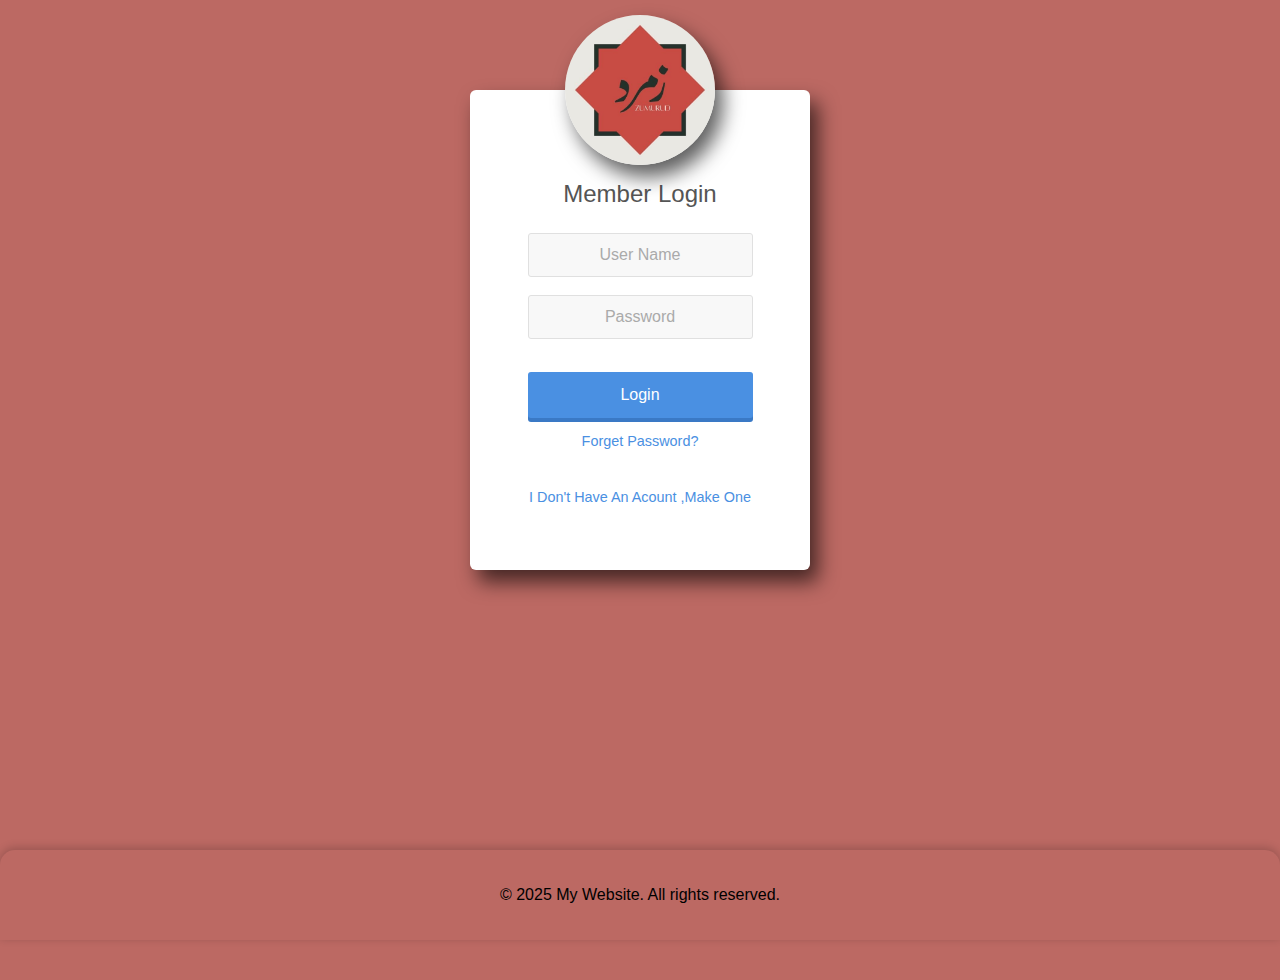
<file: index.html>
<!DOCTYPE html>
<html lang="en">
<head>
    <meta charset="UTF-8">
    <meta name="viewport" content="width=device-width, initial-scale=1.0">
    <title>Login Form</title>
    <link rel="stylesheet" href="style.css">
</head>
    <body>
        <div id="Form">
            <div>
            <img src="profile1.jpg" id="profil_image">
            </div>
            
            <form>
            <h1 id="Member_Login">
                Member Login
            </h1>
            
            <input type="text" required placeholder="User Name">
            
            <input type="password" required placeholder="Password" minlength="8">
            
            <input type="submit" value="Login">
            
            <a href="index1.html">forget password?</a>
            <a href="index2.html">I don't have an acount ,Make one</a>
            </form>
        </div>
        <footer>
            <p>&copy; 2025 My Website. All rights reserved.</p>
        </footer>
    </body>
</html>
</file>
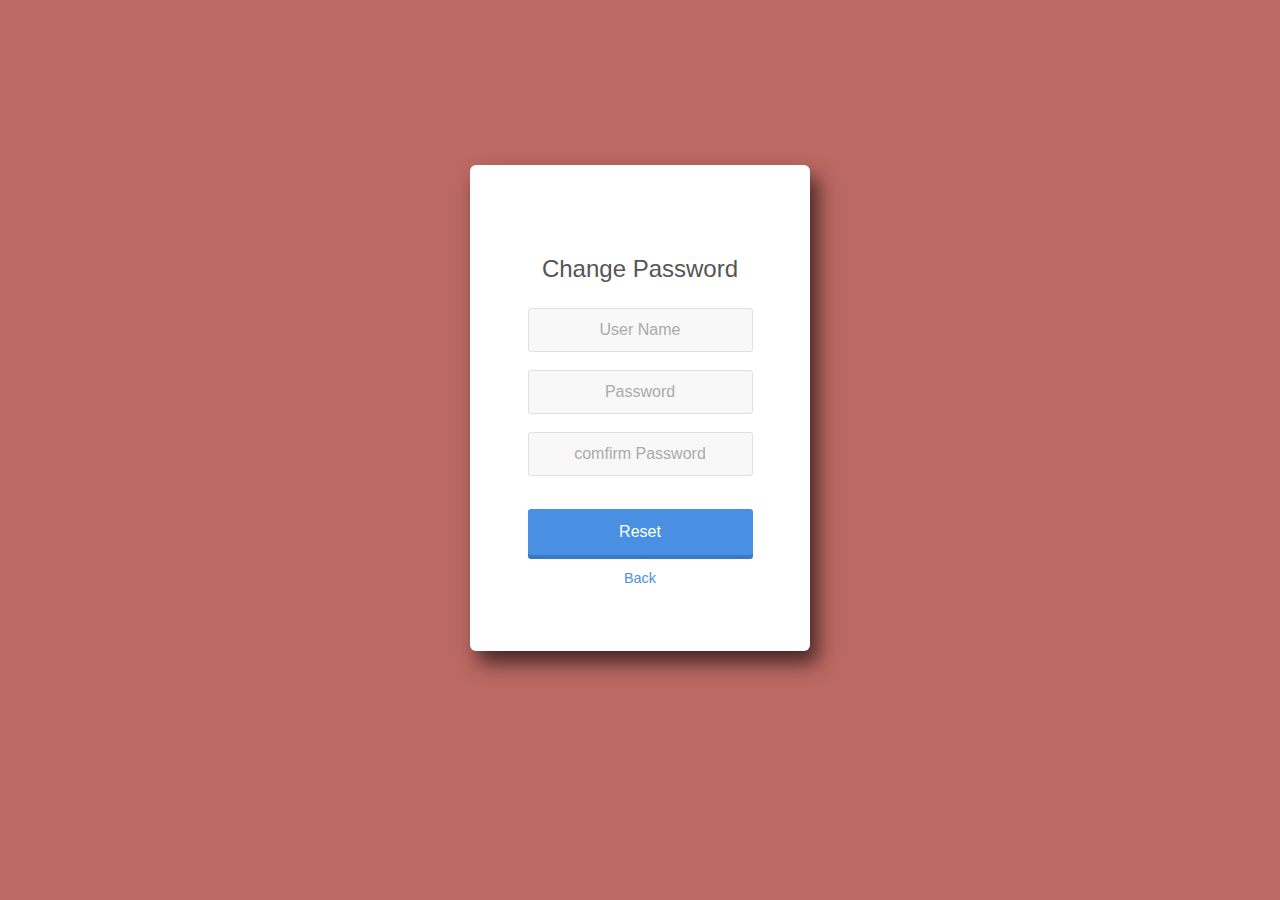
<file: index1.html>
<!DOCTYPE html>
<html lang="en">

<head>
    <meta charset="UTF-8">
    <meta name="viewport" content="width=device-width, initial-scale=1.0">
    <title>Forget Password</title>
    <link rel="stylesheet" href="style1.css">
</head>

<body>
    <div id="Form">
        <!-- <div>
            <img src="profile1.jpg" id="profil_image">
            </div> -->

        <form id="resetForm">
            <h1 id="Change_Password">
                Change Password
            </h1>

            <input type="text" required placeholder="User Name">

            <input type="password"id="new_password" required placeholder="Password" minlength="8">

            <input type="password"id="confirm_password" required placeholder="comfirm Password" minlength="8">
<!-- الرسالة الحمراء -->
  <div id="errorMsg" style="color:red; font-size:0.9em; display:none;">
    Passwords do not match!
  </div>
            <input type="submit" value="Reset">

            <a href="index.html">back</a>
        </form>
    </div>
     
    <script>
document.getElementById("resetForm").addEventListener("submit", function(e) {
  const newPass = document.getElementById("new_password");
  const confirmPass = document.getElementById("confirm_password");
  const errorMsg = document.getElementById("errorMsg");

  if (newPass.value !== confirmPass.value) {
    e.preventDefault(); // يمنع الفورم يتبعت
    confirmPass.classList.add("error"); 
    errorMsg.style.display = "block"; // تظهر الرسالة الحمراء
  } else {
    confirmPass.classList.remove("error");
    errorMsg.style.display = "none"; // تخفي الرسالة لو تمام
    // هنا ممكن تسيبي الفورم يتبعت عادي
  }
});
</script>

</body>

</html>
</file>
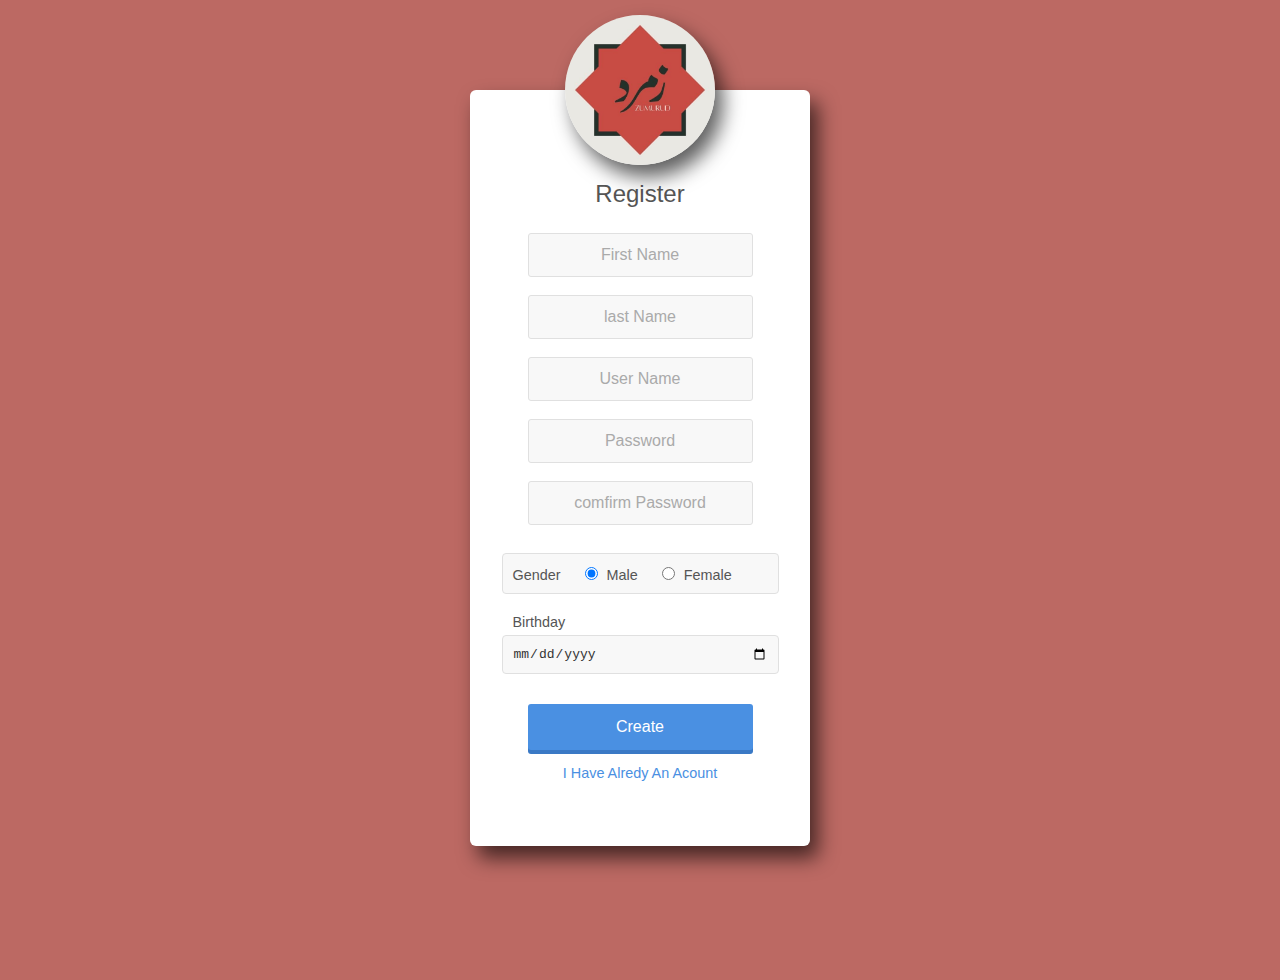
<file: index2.html>
<!DOCTYPE html>
<html lang="en">

<head>
    <meta charset="UTF-8">
    <meta name="viewport" content="width=device-width, initial-scale=1.0">
    <title>Sign Up</title>
    <link rel="stylesheet" href="style2.css">
</head>

<body>
    <div id="Form">
        <div>
            <img src="profile1.jpg" id="profil_image">
        </div>

        <form id="resetForm">
            <h1 id="Register">
                Register
            </h1>

            <input type="text" required placeholder="First Name">

            <input type="text" required placeholder="last Name">

            <input type="text" required placeholder="User Name">

            <input type="password"id="new_password" required placeholder="Password" minlength="8">

            <input type="password"id="confirm_password" required placeholder="comfirm Password" minlength="8">

            
    <div class="gender-group">
        <label>Gender</label>
      <label><input type="radio" name="gender" value="male" checked> Male</label>
      <label><input type="radio" name="gender" value="female"> Female</label>
    </div>

    <!-- Birthday -->
    <label for="birthday">Birthday</label>
    <input type="date" id="birthday" required>

            
<!-- الرسالة الحمراء -->
  <div id="errorMsg" style="color:red; font-size:0.9em; display:none;">
    Passwords do not match!
  </div>
            <input type="submit" value="Create">
<br>
            <a href="index.html">I have alredy an acount</a>
        </form>
    </div>

    <script>
document.getElementById("resetForm").addEventListener("submit", function(e) {
  const newPass = document.getElementById("new_password");
  const confirmPass = document.getElementById("confirm_password");
  const errorMsg = document.getElementById("errorMsg");

  if (newPass.value !== confirmPass.value) {
    e.preventDefault(); // يمنع الفورم يتبعت
    confirmPass.classList.add("error"); 
    errorMsg.style.display = "block"; // تظهر الرسالة الحمراء
  } else {
    confirmPass.classList.remove("error");
    errorMsg.style.display = "none"; // تخفي الرسالة لو تمام
    // هنا ممكن تسيبي الفورم يتبعت عادي
  }
});
</script>

</body>

</html>
</file>
<file: style.css>
body {
    background-color: #bc6963; 
    flex-direction: column; 
    display: flex;
    justify-content: center;
    align-items: center;
    margin: 0;
    min-height: 100vh;         
    overflow: auto; 
    font-family: 'Poppins', sans-serif;
    padding: 40px 0; 
}


body > div:first-child { 
    background-color: #ffffff;
    width: 320px;
    padding: 20px 0 25px 0; 
    border-radius: 4px;
    box-shadow: 0 5px 15px rgba(0, 0, 0, 0.1); 
    position: relative;
    text-align: center;
    margin-top: -30px; 
}

body > div > div:first-child {
    position: absolute;
    top: -50px; 
    left: 50%;
    transform: translateX(-50%);
    z-index: 10;
    width: 100px;  
    height: 100px;
    border-radius: 50%;
    background-color: transparent;

    display: flex;              
    justify-content: center;    
    align-items: center;       

    box-shadow: 0 4px 6px rgba(0, 0, 0, 0.2);
}

#profil_image {
    
    width: 150px; 
    height: 150px;
    border-radius: 50%;         
    display: block;
    box-shadow: 08px 12px 20px 0px #000000a1;
        
}



#Member_Login {
    font-size: 1.5em;
    color: #555555;
    font-weight: 400;
    margin-top: 50px; 
    margin-bottom: 25px;
    font-family: 'Lato', sans-serif;
}


form input[type="text"], 
form input[type="password"] {
    width: 75%;
    padding: 12px 10px;
    margin-bottom: 18px;
    border: 1px solid #e0e0e0;
    border-radius: 3px;
    box-sizing: border-box;
    font-size: 1em;
    color: #333;
    background-color: #f8f8f8;
    text-align: center; 
}


form input::placeholder {
    text-align: center;
    color: #aaa;       
}


form input[type="submit"] {
    width: 75%;
    padding: 14px;
    background-color: #4a90e2; 
    color: white;
    border: none;
    border-radius: 3px;
    font-size: 1em;
    
    
    cursor: pointer;
    margin-top: 15px; 
    box-shadow: 0 4px 0 #3a79c5; 
    font-family: 'Poppins', sans-serif;
    transition: all 0.2s ease; 
}


form input[type="submit"]:hover {
    transform: translateY(2px);              
    box-shadow: inset 0 3px 5px rgba(0,0,0,0.2); 
}


form input[type="submit"]:active {
    background-color: #357ab8; 
    box-shadow: inset 0 3px 5px rgba(0,0,0,0.3); 
    transform: translateY(2px);
}

form a {
    color: #4a90e2; 
    text-decoration: none;
    font-size: 0.9em;
    display: block;
    padding-top: 15px; 
    padding-bottom: 25px; 
    text-transform: capitalize; 
}
a:link {
  color: #4a90e2; 
  text-decoration: none;
}

a:visited {
  color: #4a90e2; 
}

a:hover {
  color: #f44336; 
  text-decoration: underline;
}

a:active {
  color: #333;
}

#Form {
    background-color: #fff;
    width: 300px;
    padding: 40px 20px;
    border-radius: 6px;
    box-shadow: 08px 12px 20px 0px #000000a1; 
    text-align: center;
    position: relative;
        transform: translateY(80px); 
}


footer {
    
    text-align: center;
    padding: 20px 0;
    font-family: 'Segoe UI', Tahoma, Geneva, Verdana, sans-serif;
    font-size: 16px;
    box-shadow: 0 -2px 10px rgba(0, 0, 0, 0.2);
    border-radius: 15px 15px 0 0;
    width: 100%;   
    
    margin-top: auto;  
    
}
</file>
<file: style1.css>
body {
    background-color: #bc6963; 
    
    display: flex;
    justify-content: center;
    align-items: center;
    min-height: 85vh;
    margin: 0;
    overflow: auto; 
    font-family: 'Poppins', sans-serif;
    padding: 40px 0; 
}


body > div:first-child { 
    background-color: #ffffff;
    width: 320px;
    padding: 20px 0 25px 0; 
    border-radius: 4px;
    box-shadow: 0 5px 15px rgba(0, 0, 0, 0.1); 
    position: relative;
    text-align: center;
    margin-top: -30px; 
}

#Change_Password {
    font-size: 1.5em;
    color: #555555;
    font-weight: 400;
    margin-top: 50px; 
    margin-bottom: 25px;
    font-family: 'Lato', sans-serif;
}


form input[type="text"], 
form input[type="password"] {
    width: 75%;
    padding: 12px 10px;
    margin-bottom: 18px;
    border: 1px solid #e0e0e0;
    border-radius: 3px;
    box-sizing: border-box;
    font-size: 1em;
    color: #333;
    background-color: #f8f8f8;
    text-align: center; 
}


form input::placeholder {
    text-align: center; 
    color: #aaa;       
}
form input[type="submit"] {
    width: 75%;
    padding: 14px;
    background-color: #4a90e2; 
    color: white;
    border: none;
    border-radius: 3px;
    font-size: 1em;
    
    
    cursor: pointer;
    margin-top: 15px; 
    box-shadow: 0 4px 0 #3a79c5; 
    font-family: 'Poppins', sans-serif;
    transition: all 0.2s ease; 
}


form input[type="submit"]:hover {
    transform: translateY(2px);               
    box-shadow: inset 0 3px 5px rgba(0,0,0,0.2); 
}


form input[type="submit"]:active {
    background-color: #357ab8; 
    box-shadow: inset 0 3px 5px rgba(0,0,0,0.3); 
    transform: translateY(2px);
}

form a {
    color:#4a90e2; 
    text-decoration: none;
    font-size: 0.9em;
    display: block;
    padding-top: 15px; 
    padding-bottom: 25px; 
    text-transform: capitalize; 
}
a:link {
  color: #4a90e2;
  text-decoration: none;
}

a:visited {
  color: #4a90e2; 
}

a:hover {
    color: #f44336;
    text-decoration: underline;
}

a:active {
  color: #333; 
}

#Form {
    background-color: #fff;
    width: 300px;
    padding: 40px 20px;
    border-radius: 6px;
    box-shadow: 08px 12px 20px 0px #000000a1; 
    text-align: center;
    position: relative;
}


input.error {
  border: 2px solid red;
  background-color: #ffe6e6;
}
</file>
<file: style2.css>
body {
    background-color: #bc6963;
    display: flex;
     flex-direction: column;   
    justify-content: center;  
    align-items: center;  
    min-height: 100vh;         
    overflow: auto; 
    font-family: 'Poppins', sans-serif;
    padding: 40px 0;   
    margin: 0;
}


body > div:first-child { 
    background-color: #ffffff;
    width: 320px;
    padding: 20px 0 25px 0; 
    border-radius: 4px;
    box-shadow: 0 5px 15px rgba(0, 0, 0, 0.1); 
    position: relative;
    text-align: center;
    margin-top: -30px; 
}


body > div > div:first-child {
    position: absolute;
    top: -50px; 
    left: 50%;
    transform: translateX(-50%);
    z-index: 10;
    width: 100px; 
    height: 100px;
    border-radius: 50%;
    background-color: transparent;

    display: flex;             
    justify-content: center;   
    align-items: center;        

    box-shadow: 0 4px 6px rgba(0, 0, 0, 0.2);
}

#profil_image {
    
    width: 150px; 
    height: 150px;
    border-radius: 50%;        
    display: block;
    
    
    box-shadow: 08px 12px 20px 0px #000000a1;
        
}



#Register {
    font-size: 1.5em;
    color: #555555;
    font-weight: 400;
    margin-top: 50px; 
    margin-bottom: 25px;
    font-family: 'Lato', sans-serif;
}


form input[type="text"], 
form input[type="password"] {
    width: 75%;
    padding: 12px 10px;
    margin-bottom: 18px;
    border: 1px solid #e0e0e0;
    border-radius: 3px;
    box-sizing: border-box;
    font-size: 1em;
    color: #333;
    background-color: #f8f8f8;
    text-align: center; 
}

form input::placeholder {
    text-align: center; 
    color: #aaa;       
}
form input[type="submit"] {
    width: 75%;
    padding: 14px;
    background-color: #4a90e2; 
    color: white;
    border: none;
    border-radius: 3px;
    font-size: 1em;
    
    
    cursor: pointer;
    margin-top: 15px; 
    box-shadow: 0 4px 0 #3a79c5; 
    font-family: 'Poppins', sans-serif;
    transition: all 0.2s ease; 
}


form input[type="submit"]:hover {
    transform: translateY(2px);              
    box-shadow: inset 0 3px 5px rgba(0,0,0,0.2); 
}


form input[type="submit"]:active {
    background-color: #357ab8; 
    box-shadow: inset 0 3px 5px rgba(0,0,0,0.3); 
    transform: translateY(2px);
}

form a {
    color:#4a90e2; 
    text-decoration: none;
    font-size: 0.9em;
    display: block;
    padding-top: 15px; 
    padding-bottom: 25px; 
    text-transform: capitalize; 
}
a:link {
  color: #4a90e2; 
  text-decoration: none;
}

a:visited {
  color: #4a90e2; 
}

a:hover {
    color: #f44336; 
    text-decoration: underline;
}

a:active {
  color: #333; 
}

#Form {
    background-color: #fff;
    width: 300px;
    padding: 40px 20px;
    margin-bottom: auto;
    border-radius: 6px;
    box-shadow: 08px 12px 20px 0px #000000a1; 
    text-align: center;
    position: relative;
    transform: translateY(80px); 
}


input.error {
  border: 2px solid red;
  background-color: #ffe6e6;
}

.gender-group {
  width: 85%;
  margin: 10px auto 20px;
  padding: 10px;
  border: 1px solid #e0e0e0;
  border-radius: 4px;
  background: #f8f8f8;
  text-align: left;
  font-size: 0.9em;
  color: #555;
}

.gender-group label {
  margin-right: 15px;
  font-weight: 500;
  cursor: pointer;
}


.gender-group input[type="radio"] {
  margin-right: 5px;
}


label[for="birthday"] {
  display: block;
  text-align: left;
  width: 85%;
  margin: 10px auto 5px;
  font-size: 0.9em;
  color: #555;
  font-weight: 500;
}


#birthday {
  width: 85%;
  padding: 10px;
  margin: 0 auto 15px;
  border: 1px solid #e0e0e0;
  border-radius: 4px;
  background: #f8f8f8;
  font-size: 1em;
  color: #333;
  display: block;
}
</file>
